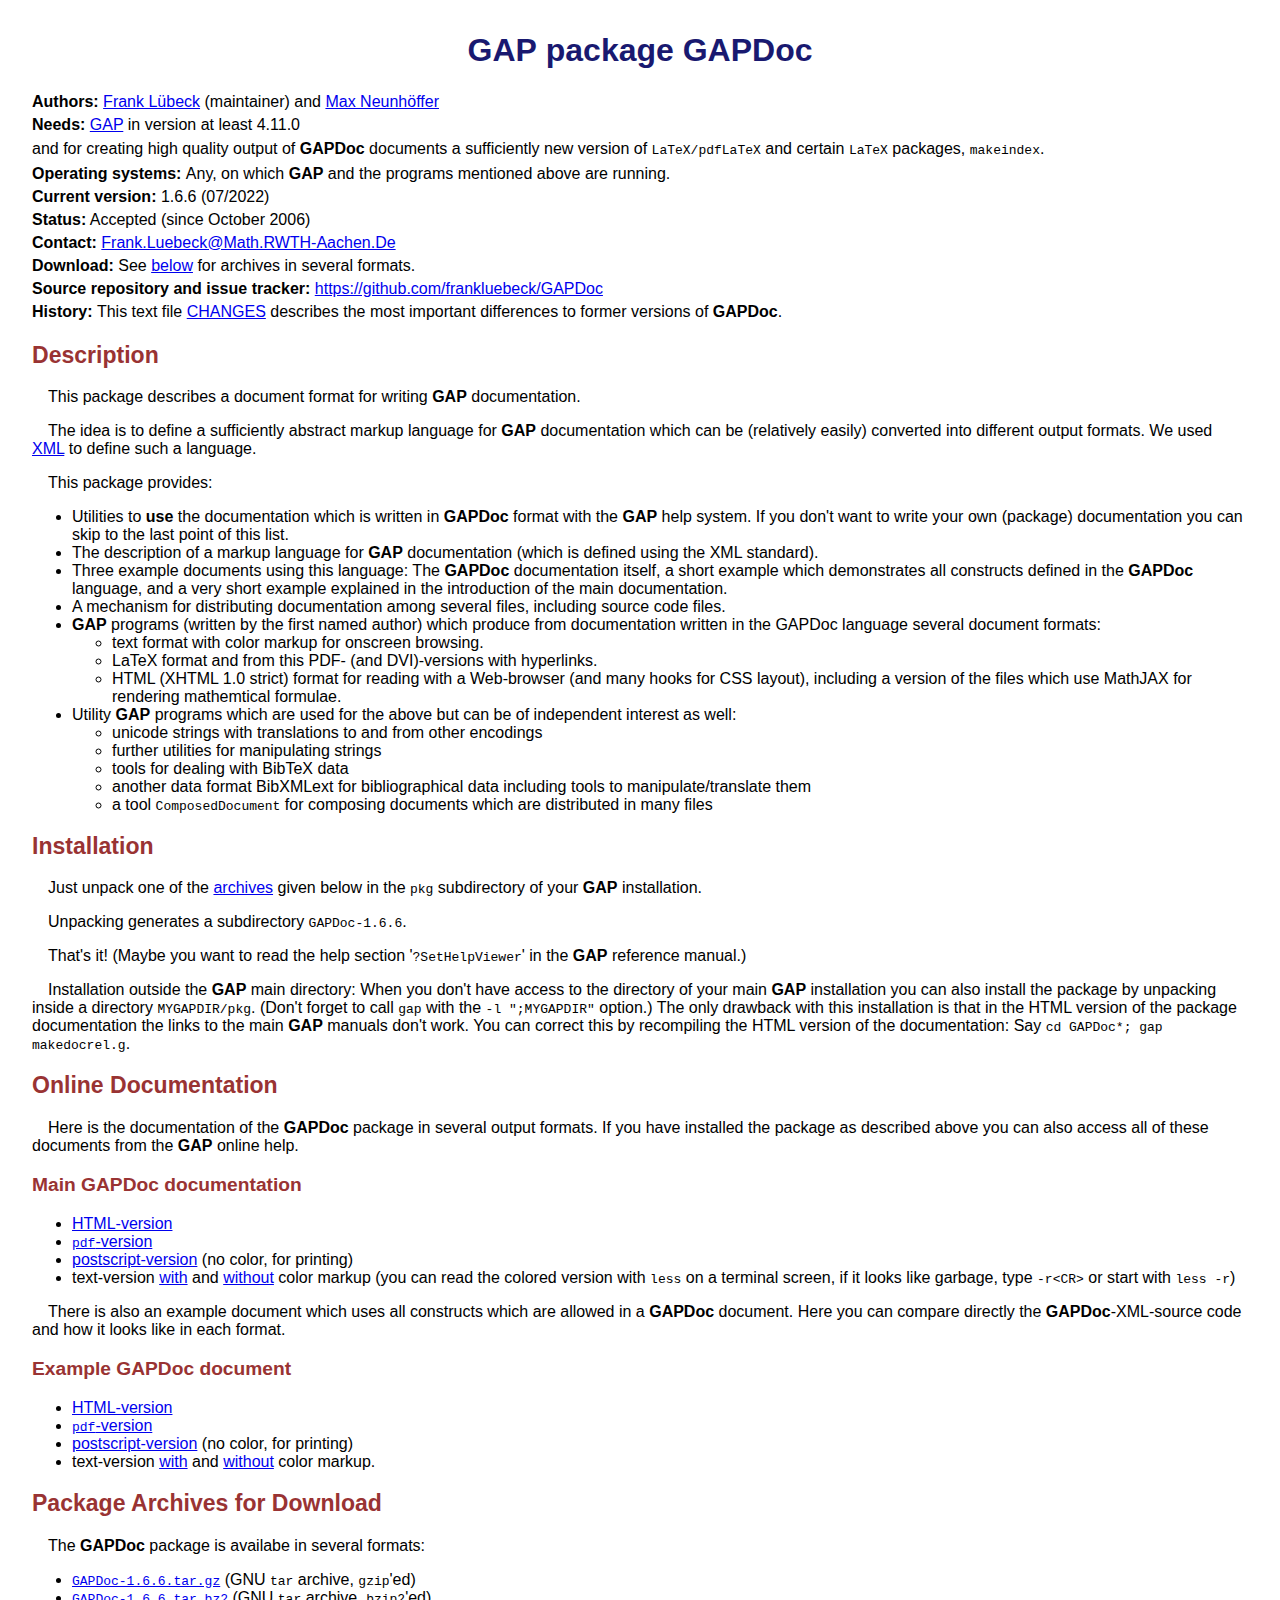
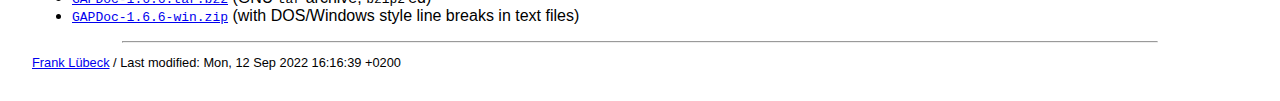
<file: index.html>
<?xml version="1.0" encoding="UTF-8"?>

<!DOCTYPE html PUBLIC "-//W3C//DTD XHTML 1.0 Strict//EN"
                      "http://www.w3.org/TR/xhtml1/DTD/xhtml1-strict.dtd">

<html xmlns="http://www.w3.org/1999/xhtml">
  <head>
    <meta http-equiv="Content-Type" content="text/html; charset=UTF-8" />

    <link href="pkgreadme.css" type="text/css" rel="StyleSheet" />

    <title>GAP package GAPDoc</title>
  </head>

  <body>
 
  <!-- the header, probably package name -->
  <h1><span class="pkg">GAP</span> package <span class="pkg">GAPDoc</span></h1>

  <p class="maininfo">
  <!-- author(s), possibly with link to homepage  -->
  <strong>Authors: </strong> 
    <a href="https://www.math.rwth-aachen.de/~Frank.Luebeck/">Frank Lübeck</a>
    (maintainer) and
    <a href="http://www-groups.mcs.st-and.ac.uk/~neunhoef/">Max 
    Neunhöffer</a>
    <br />

  <!-- needed software/versions, probably at least GAP,  
       maybe with appropriate links -->
  <strong>Needs: </strong> <a href="https://www.gap-system.org">GAP</a> in
  version at least 4.11.0<br />
  and for  creating high  quality output of  <span class="pkg">GAPDoc</span>
  documents a  sufficiently new  version of  <code>LaTeX/pdfLaTeX</code> and
  certain <code>LaTeX</code> packages, <code>makeindex</code>.

  
  <br />

  <!-- operating system needed for this package -->
  <strong>Operating    systems:    </strong>    Any,    on    which    <span
  class="pkg">GAP</span> and the programs mentioned above are running.
  <br />

  <!-- current version, maybe further version info, 
       links to old versions ... -->
  <strong>Current version: </strong> 1.6.6 (07/2022)
  <br />
  
  <!-- status of the package  -->
  <strong>Status:</strong> Accepted (since October 2006)
  <br />

  <!-- author/maintainer contact information, probably email 
       address(es) with link(s)  -->
  <strong>Contact: </strong> 
  <a href="mailto:Frank.Luebeck@Math.RWTH-Aachen.De">
  Frank.Luebeck@Math.RWTH-Aachen.De</a> 
  <br />

  <!-- download location, maybe link to somewhere below -->
  <strong>Download: </strong> See <a href="#ARCHS">below</a> for archives in
  several formats.
  <br />

  <strong>Source repository and issue tracker: </strong> 
  <a
  href="https://github.com/frankluebeck/GAPDoc">https://github.com/frankluebeck/GAPDoc</a>
  <br />

  <strong>History: </strong> This text file <a href="CHANGES.txt">CHANGES</a>
  describes the most important differences to former versions of <span
  class="pkg">GAPDoc</span>.
  
  </p>

  <!-- enclose paragraphs below in <p> and </p> tags -->
  
  <h2>Description</h2>
  
  <p>
  This    package  describes a document format for writing 
  <span  class="pkg">GAP</span> documentation.
  </p>

  <p>
  The  idea  is  to  define  a sufficiently  abstract  markup  language  for
  <span  class="pkg">GAP</span>  documentation   which  can  be  (relatively
  easily)   converted   into   different   output  formats.   We   used   <a
  href="https://www.w3.org/XML/">XML</a> to define such a language.
  </p>

  <p>
  This package provides:
  </p> 
 
  <ul>
  <li>Utilities to <strong>use</strong> the  documentation 
  which is written  in <span class="pkg">GAPDoc</span> format with the <span
  class="pkg">GAP</span> help system.  
  If you don't want to write your own (package)  documentation you can skip 
  to the last point of this list.
  </li>

  <li>
  The description of a markup language for <span  class="pkg">GAP</span> 
  documentation (which is defined using the XML standard).
  </li>

  <li>
  Three    example    documents    using   this    language:    The    <span
  class="pkg">GAPDoc</span>  documentation  itself,  a short  example  which
  demonstrates all constructs defined in the <span class="pkg">GAPDoc</span>
  language, and  a very short example  explained in the introduction  of the
  main documentation.
  </li>

  <li>
  A mechanism for distributing  documentation among several files,
  including source code files.
  </li>

  <li>
  <span  class="pkg">GAP</span> programs (written by the first named 
  author) which produce from 
  documentation written in the GAPDoc language several document formats:
  
  <ul>
      <li>
       text format with color markup for onscreen browsing.
      </li>
      <li>
      LaTeX format and from this PDF- (and DVI)-versions with hyperlinks.
      </li>
      <li>      
      HTML (XHTML 1.0 strict) format for reading with a Web-browser (and
      many hooks for CSS layout), including a version of the files which use
      MathJAX for rendering mathemtical formulae.
      </li>
  </ul>
  </li>
  <li>
  Utility <span  class="pkg">GAP</span> programs which are used for the 
  above but can be of independent interest as well: 
    <ul>
        <li>unicode strings with translations to and from  other encodings
        </li>
        <li>further utilities for manipulating strings
        </li>
        <li>tools for dealing with BibTeX data
        </li>
        <li>another data format BibXMLext for bibliographical data including
            tools to manipulate/translate them
        </li>
        <li>a tool <code>ComposedDocument</code> for composing documents 
            which are distributed in many files
        </li>
    </ul>
  </li>
  </ul>
  
  <h2>Installation</h2>

  <p>
  Just unpack one of the <a href="#ARCHS">archives</a> given below in the 
  <code>pkg</code> subdirectory of your <span class="pkg">GAP</span> 
  installation. 
  </p>

  <p>
  Unpacking generates a subdirectory <code>GAPDoc-1.6.6</code>. 
  </p>

  <p>
  That's    it!   (Maybe    you   want    to   read    the   help    section
  '<code>?SetHelpViewer</code>' in the <span class="pkg">GAP</span> reference
  manual.)
  </p>

  <p>
  Installation outside the <span class="pkg">GAP</span> main directory: When
  you  don't have  access to  the directory  of your  main <span
  class="pkg">GAP</span>  installation
  you  can  also  install  the  package  by  unpacking  inside  a  directory
  <code>MYGAPDIR/pkg</code>.  (Don't forget  to  call <code>gap</code>  with
  the  <code>-l  ";MYGAPDIR"</code> option.)  
  The  only  drawback with  this
  installation is that in the HTML  version of the package documentation the
  links to the main <span class="pkg">GAP</span> manuals don't work. You can
  correct this  by recompiling  the HTML version  of the  documentation: Say
  <code>cd GAPDoc*; gap makedocrel.g</code>.
  </p>
  
  <h2>Online Documentation</h2>

  <!-- links to the documentation, maybe in several formats -->
  <p>
  Here is the documentation of the <span class="pkg">GAPDoc</span> package in 
  several output formats. 
  If you have installed the package as described above you can also access 
  all of these documents from the <span class="pkg">GAP</span> online help.
  </p>

  <h3> Main <span  class="pkg">GAPDoc</span> documentation </h3>

  <ul>
  <li> <a href="doc/chap0.html">HTML-version</a> </li>
  <li> <a href="doc/manual.pdf"><code>pdf</code>-version</a> </li>
  <li> <a href="doc/manual.ps">postscript-version</a> (no color, for
  printing)</li>
  <li> text-version <a href="gapdoc.txt">with</a> and <a
  href="gapdoc-nc.txt">without</a> color markup (you can read the colored 
  version with <code>less</code> on a terminal screen, if it looks like 
  garbage, type <code>-r&lt;CR&gt;</code> or start with <code>less -r</code>)
  </li>
  </ul>

  <p>
  There is  also an  example document  which uses  all constructs  which are
  allowed  in  a  <span  class="pkg">GAPDoc</span> document.  Here  you  can
  compare directly  the <span class="pkg">GAPDoc</span>-XML-source  code and
  how it looks like in each format.
  </p>

  <h3> Example <span  class="pkg">GAPDoc</span> document </h3>
  
  <ul>
  <li> <a href="example/chap0.html">HTML-version</a> </li>
  <li> <a href="example/manual.pdf"><code>pdf</code>-version</a> </li>
  <li> <a href="example/manual.ps">postscript-version</a> (no color, for
  printing)</li>
  <li> text-version <a href="example.txt">with</a> and <a
  href="example-nc.txt">without</a> color markup.  </li>
  </ul>
  
  <h2><a name="ARCHS" />Package Archives for Download</h2>
  
  <!-- direct links to package archives, maybe in several formats -->
  <p>
  The <span class="pkg">GAPDoc</span> package is availabe in several formats:
  </p>

  <ul>
  <li>
  <a href="GAPDoc-1.6.6.tar.gz"><code>GAPDoc-1.6.6.tar.gz</code></a>  
  (GNU <code>tar</code> archive, <code>gzip</code>'ed)
  </li>
  <li>
  <a href="GAPDoc-1.6.6.tar.bz2"><code>GAPDoc-1.6.6.tar.bz2</code></a>  
  (GNU <code>tar</code> archive, <code>bzip2</code>'ed)
  </li>
  <li>
  <a href="GAPDoc-1.6.6-win.zip"><code>GAPDoc-1.6.6-win.zip</code></a>  
  (with DOS/Windows style line breaks in text files)
  </li>
  </ul>


  <hr />
  <p class="foot">
  <a href="mailto:Frank.Luebeck@Math.RWTH-Aachen.De">Frank Lübeck</a> / Last modified:
Mon, 12 Sep 2022 16:16:39 +0200
  </p>
  </body>
</html>
</file>
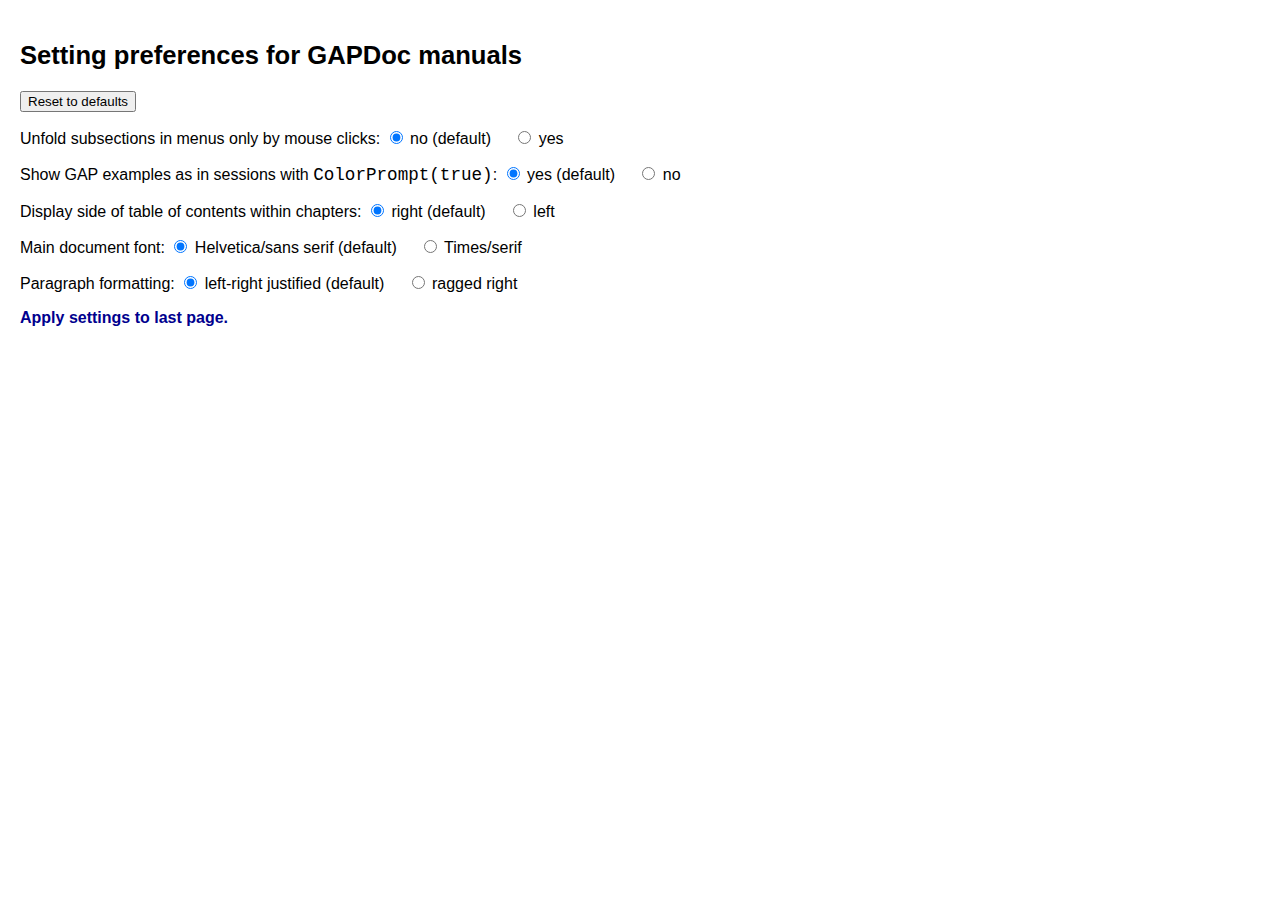
<file: styles/chooser.html>
<?xml version="1.0" encoding="UTF-8"?>

<!DOCTYPE html PUBLIC "-//W3C//DTD XHTML 1.0 Strict//EN"
         "http://www.w3.org/TR/xhtml1/DTD/xhtml1-strict.dtd">

<html xmlns="http://www.w3.org/1999/xhtml" xml:lang="en">
<head>
<title>GAPDoc Style Chooser</title>
<meta http-equiv="content-type" content="text/html; charset=UTF-8" />
<meta name="generator" content="GAPDoc2HTML" />
<link rel="stylesheet" type="text/css" href="manual.css" />
<script src="manual.js" type="text/javascript"></script>
<script type="text/javascript">

<!-- find current value of name nam in form -->
function currval(nam) {
  var chform = document.forms[0].elements;
  for (var i=0; chform.length > i; i++) {
    if (chform[i].name == nam && chform[i].type == "radio" &&
        chform[i].checked == true)
      return chform[i].value;
  }
  return "";
}

<!-- find style from current values in form -->
function getstyle() {
  var choices = ["toggle","colorprompt","tocside","font","justify"]; 
  var style = "";
  for (var i=0; choices.length > i; i++) {
    var a = currval(choices[i]);
    if (a.length > 0) {
      if (style.length > 0)
        style = style + ",";
      style = style + a;
    }
  }
  if (style.length == 0)
    style = "default";
  return style;
}

<!-- adjust the back link -->
function f() {
  addr = window.location.search.split("=")[1];
  addr = addr + "?GAPDocStyle=" + getstyle();
  document.getElementsByName("backLINK")[0].href = addr;
}
function resetf() {
  addr = window.location.search.split("=")[1];
  addr = addr + "?GAPDocStyle=default";
  document.getElementsByName("backLINK")[0].href = addr;
}

<!-- initialize form from GAPDocStyle cookie -->
function initform() {
  var style = valueString(document.cookie, "GAPDocStyle");
  if (style != 0 && style.length > 0 && style.length != "default") {
    stlist = style.split(",");
    var chform = document.forms[0].elements;
    for (var i=0; chform.length > i; i++) {
      if (chform[i].type == "radio") {
        for (var j=0; stlist.length > j; j++) {
          if (chform[i].value == stlist[j]) 
            chform[i].checked = true;
        }
      }
    }
  }
}

</script>
</head>
<body class="chooser">

<h2>Setting preferences for GAPDoc manuals</h2>

<form name="SetGAPDocHTMLStyle" action="">
<p>
<input name="reset" type="reset" value="Reset to defaults" 
onclick="javascript:resetf()"/>
</p>
<p>
Unfold subsections in menus only by mouse clicks: 
<input type="radio" name="toggle" value="" checked="checked"
onclick="javascript:f()"/> no (default) 
&nbsp;&nbsp;&nbsp;
<input type="radio" name="toggle" value="toggless"
onclick="javascript:f()"/> yes 
</p>
<p>
Show GAP examples as in sessions with <code>ColorPrompt(true)</code>: 
<input type="radio" name="colorprompt" value="" checked="checked"
onclick="javascript:f()"/> yes 
(default) &nbsp;&nbsp;&nbsp;
<input type="radio" name="colorprompt" value="nocolorprompt"
onclick="javascript:f()"/> no 
</p>
<p>
Display side of table of contents within chapters: 
<input type="radio" name="tocside" value="" checked="checked"
onclick="javascript:f()"/> right (default) &nbsp;&nbsp;&nbsp;
<input type="radio" name="tocside" value="lefttoc"
onclick="javascript:f()"/> left 
</p>
<p>
Main document font: 
<input type="radio" name="font" value="" checked="checked"
onclick="javascript:f()"/> Helvetica/sans 
serif (default) &nbsp;&nbsp;&nbsp;
<input type="radio" name="font" value="times"
onclick="javascript:f()"/> Times/serif
</p>
<p>
Paragraph formatting: 
<input type="radio" name="justify" value="" checked="checked"
onclick="javascript:f()"/> left-right 
justified (default) &nbsp;&nbsp;&nbsp;
<input type="radio" name="justify" value="ragged"
onclick="javascript:f()"/> ragged right 
</p>
</form>
<p>
<a name="backLINK" href=""><strong>Apply settings to last page.</strong></a>
</p>
<script type="text/javascript">
initform();
f();
</script>

</body>
</html>
</file>
<file: pkgreadme.css>
/* CSS 2.0 style sheet for GAP package information pages,  Frank L�beck */

BODY {
  background-color:#FFFFFF;
  color:black;
  font-family:Helvetica, Arial, Geneva, Times, sans-serif;
  margin:2em;
} 

H1, H2, H3 {
  font-family:Helvetica, Arial, Geneva, Times, sans-serif;
  font-weight:bold;
  background-color:transparent;
}

H2, H3 {
  color:#993333;
}  

H1 {
  text-align: center;
  color:#191970;
  font-size:200%;
}

H2 {
  text-align:left;
  font-size:144%;
}

H3 {
  text-align:left;
  font-size:120%;
}

TABLE {
  border:2pt solid #444444;
  padding:3pt;
}

P {
  text-indent:1em;
  text-align:left;
}

P.maininfo {
  text-indent:0em;
  line-height:144%;
}

P.foot {
  text-indent:0em;
  font-size:80%; 
}

PRE {
  background-color:#CCCCCC;
}

A:hover {
  background-color:#7777AA;
  color:WindowText;
}

SPAN.pkg {
  font-family:sans-serif;
  font-weight:bold;
  background-color:transparent;
}

HR {
  width:85%;
  text-align:center;
}
</file>
<file: styles/manual.css>
/* manual.css                                             Frank Lübeck */
/* This is the default CSS style sheet for GAPDoc HTML manuals.        */

/* basic settings, fonts, sizes, colors, ... */
body { 
  position: relative;
  background: #ffffff; 
  color: #000000; 
  width: 70%;
  margin: 0pt;
  padding: 15pt;
  font-family: Helvetica,Verdana,Arial,sans-serif;
  text-align: justify;
}

/* no side toc on title page, bib and index */
body.chap0 {
  width: 95%;
}
body.chapBib {
  width: 95%;
}
body.chapInd {
  width: 95%;
}


h1 { font-size: 200%; }
h2 { font-size: 160%; }
h3 { font-size: 160%; }
h4 { font-size: 130%; }
h5 { font-size: 100%; }

p.foot {
  font-size: 60%;
  font-style: normal;
}

a:link { 
  color: #00008e; 
  text-decoration: none; 
}
a:visited { 
  color: #00008e; 
  text-decoration: none; 
}
a:active { 
  color: #000000; 
  text-decoration: none; 
}
a:hover {
  background: #eeeeee;
}

pre { 
  font-family: "Courier New",Courier,monospace; 
  font-size: 100%; 
  color:#111111; 
}

tt,code { 
  font-family: "Courier New",Courier,monospace; 
  font-size: 110%; 
  color: #000000; }

var {
}

/* general alignment classes */
.pcenter {
  text-align: center;
}

.pleft {
  text-align: left;
}

.pright {
  text-align: right;
}

/* layout for the definitions of functions, variables, ...  */
div.func {
  background: #e0e0e0; 
  margin: 0pt 0pt; 
}


/* general and special table settings */
table {
  border-collapse: collapse;
  margin-left: auto;
  margin-right: auto;
}

td, th {
  border-style: none;
} 

table.func { 
  padding: 0pt 1ex; 
  margin-left: 1ex;
  margin-right: 1ex;
  background: transparent;
  /* line-height: 1.1; */ 
  width: 100%; 
}

table.func td.tdright {
  padding-right: 2ex;
}

/* Example elements (for old converted manuals, now in div+pre */
table.example {
  background: #efefef; 
  border-style: none; 
  border-width: 0pt; 
  padding: 0px;  
  width: 100%
}
table.example td {
  border-style: none;
  border-width: 0pt;
  padding: 0ex 1ex;
}
/* becomes ... */
div.example {
  background: #efefef;
  padding: 0ex 1ex;
  /* overflow-x: auto; */
  overflow: auto;
}

/* Links to chapters in all files at top and bottom. */
/* If there are too many chapters then use 'display: none' here. */
div.chlinktop {
  background: #dddddd; 
  border-style: solid; 
  border-width: thin;  
  margin: 2px;
  text-align: center;
}

div.chlinktop a {
 margin: 3px;
}
div.chlinktop a:hover {
 background: #ffffff;
}

div.chlinkbot {
  background: #dddddd; 
  border-style: solid; 
  border-width: thin;  
  margin: 2px;
  text-align: center;
  /* width: 100%;  */
}

div.chlinkbot a {
  margin: 3px;
}

span.chlink1 {
}

/* and this is for  the "Top", "Prev", "Next" links */
div.chlinkprevnexttop {
  background: #dddddd; 
  border-style: solid; 
  border-width: thin;  
  text-align: center;
  margin: 2px;
}

div.chlinkprevnexttop a:hover {
  background: #ffffff;
}

div.chlinkprevnextbot {
  background: #dddddd; 
  border-style: solid; 
  border-width: thin;  
  text-align: center;
  margin: 2px;
}

div.chlinkprevnextbot a:hover {
  background: #ffffff;
}


/* table of contents, initially don't display subsections */
div.ContSSBlock {
  display: none;
}
div.ContSSBlock br {
  display: none;
}
/* format in separate lines */
span.tocline {
  display: block;
  width: 100%;
}
div.ContSSBlock a {
  display: block;
}

/* this is for the main table of contents */
div.ContChap {
}

div.ContChap div.ContSect:hover div.ContSSBlock {
  display: block;
  position: absolute;
  background: #eeeeee;
  border-style: solid;
  border-width: 1px 4px 4px 1px;
  border-color: #666666;
  padding-left: 0.5ex;
  color: #000000;
  left: 20%;
  width: 40%;
  z-index: 10000;
}

div.ContSSBlock a:hover {
  background: #ffffff;
}

/* and here for the side menu of contents in the chapter files */
div.ChapSects {
}

div.ChapSects a:hover {
  background: #eeeeee;
}

div.ChapSects a:hover {
  display: block;
  width: 100%;
  background: #eeeeee;
  color: #000000;
}

div.ChapSects div.ContSect:hover div.ContSSBlock {
  display: block;
  position: fixed;
  background: #eeeeee;
  border-style: solid; 
  border-width: 1px 2px 2px 1px;  
  border-color: #666666;
  padding-left: 0ex;
  padding-right: 0.5ex;
  color: #000000;
  left: 54%;
  width: 25%;
  z-index: 10000;
}

div.ChapSects div.ContSect:hover div.ContSSBlock a {
  display: block;
  margin-left: 3px;
}

div.ChapSects div.ContSect:hover div.ContSSBlock a:hover {
  display: block;
  background: #ffffff;
}

div.ContSect {
  text-align: left;
  margin-left: 1em;
}
div.ChapSects {
  position: fixed;
  left: 75%;
  font-size: 90%;
  overflow: auto;
  top: 10px;
  bottom: 0px;
}

/* Table elements */
table.GAPDocTable {
  border-collapse: collapse;
  border-style: none;
  border-color: black;
}

table.GAPDocTable  td, table.GAPDocTable  th {
  padding: 3pt;
  border-width: thin;
  border-style: solid;
  border-color: #555555;
}

caption.GAPDocTable {
  caption-side: bottom;
  width: 70%;
  margin-top: 1em;
  margin-left: auto;
  margin-right: auto;
}

td.tdleft {
  text-align: left;
}

table.GAPDocTablenoborder {
  border-collapse: collapse;
  border-style: none;
  border-color: black;
}

table.GAPDocTablenoborder  td, table.GAPDocTable  th {
  padding: 3pt;
  border-width: 0pt;
  border-style: solid;
  border-color: #555555;
}

caption.GAPDocTablenoborder {
  caption-side: bottom;
  width: 70%;
  margin-top: 1em;
  margin-left: auto;
  margin-right: auto;
}

td.tdleft {
  text-align: left;
}

td.tdright {
  text-align: right;
}

td.tdcenter {
  text-align: center;
}

/* Colors and fonts can be overwritten for some types of elements.  */
/* Verb elements */
pre.normal {
  color: #000000;
}

/* Func-like  elements and Ref to Func-like */
code.func {
  color: #000000;
}

/* K elements */
code.keyw {
  color: #770000;
}

/* F elements */
code.file {
  color: #8e4510;
}

/* C elements */
code.code {
}

/* Item elements */
code.i {
}

/* Button elements */
strong.button {
}

/* Headings  */
span.Heading {
}

/* Arg elements */
var.Arg {
  color: #006600;
}

/* Example elements, is in tables, see above */
div.Example {
}

/* Package elements */
strong.pkg {
}

/* URL-like  elements */
span.URL {
}

/* Mark elements */
strong.Mark {
}

/* Ref elements */
b.Ref {
}
span.Ref {
}

/* this contains the contents page */
div.contents {
}

/* this contains the index page */
div.index {
}

/* ignore some text for non-css layout */
span.nocss {
  display: none;
}

/* colors for ColorPrompt like examples */
span.GAPprompt {
  color: #000097;
  font-weight: normal;
}
span.GAPbrkprompt {
  color: #970000;
  font-weight: normal;
}
span.GAPinput {
  color: #970000;
}

/* Bib entries */
p.BibEntry {
}
span.BibKey {
  color: #005522;
}
span.BibKeyLink {
}
b.BibAuthor {
}
i.BibTitle {
}
i.BibBookTitle {
}
span.BibEditor {
}
span.BibJournal {
}
span.BibType {
}
span.BibPublisher {
}
span.BibSchool {
}
span.BibEdition {
}
span.BibVolume {
}
span.BibSeries {
}
span.BibNumber {
}
span.BibPages {
}
span.BibOrganization {
}
span.BibAddress {
}
span.BibYear {
}
span.BibPublisher {
}
span.BibNote {
}
span.BibHowpublished {
}
</file>
